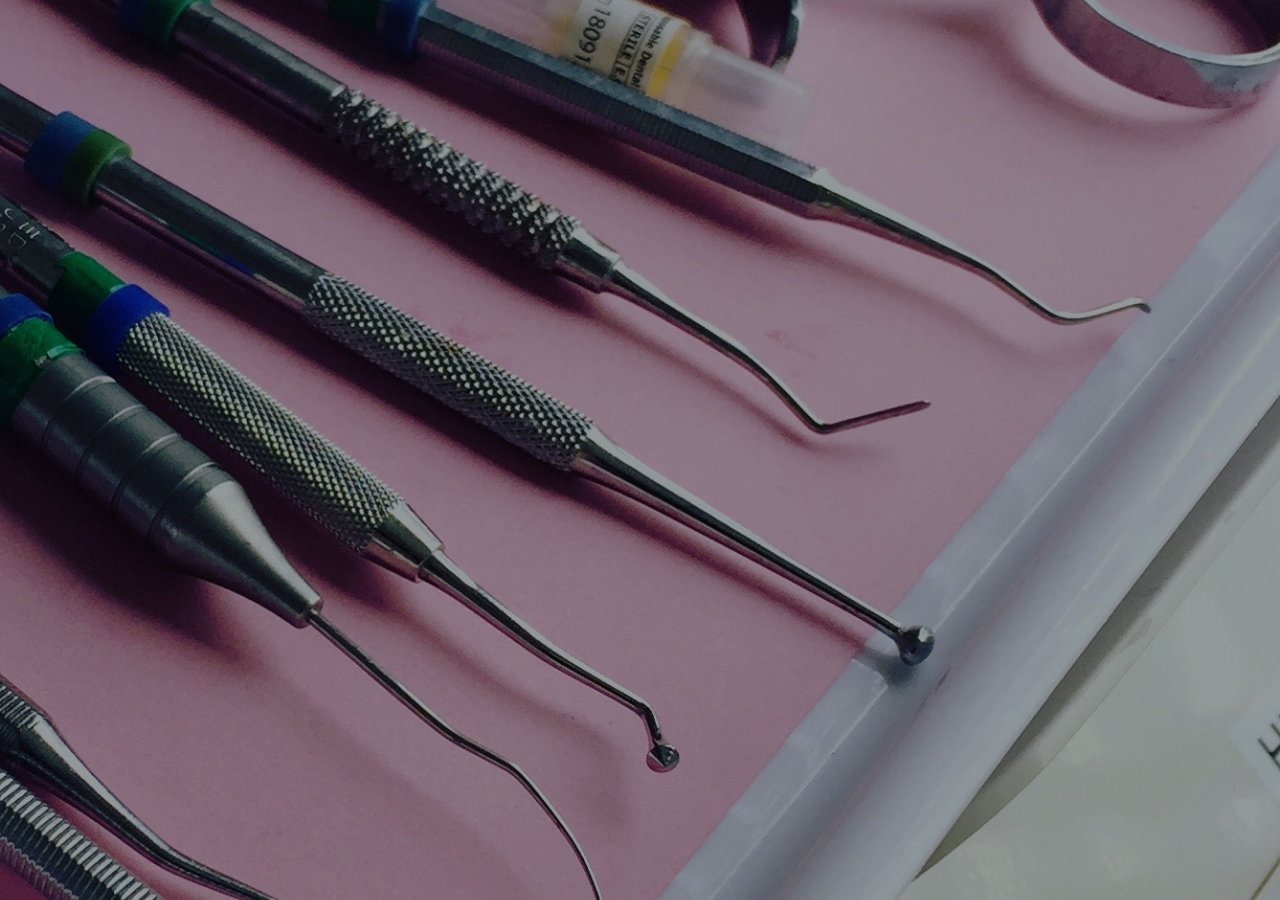
<file: index.html>
<!DOCTYPE html>
<html>
<head>
	<title>Warm Smiles Dentist</title>
	
	<link rel="stylesheet" type="text/css" href="https://maxcdn.bootstrapcdn.com/bootstrap/3.3.7/css/bootstrap.min.css">
	<link rel="stylesheet" type="text/css" href="app.css">
	<link rel="stylesheet" type="text/css" href="https://maxcdn.bootstrapcdn.com/font-awesome/4.6.3/css/font-awesome.min.css">
	<link href="https://fonts.googleapis.com/css?family=Lato:400,700" rel="stylesheet">
  <meta name="viewport" content="width=device-width, initial-scale=1">
</head>


<body class="fade-in">


    <nav class="navbar navbar-default">
      <div class="container">
        <!-- Brand and toggle get grouped for better mobile display -->
        <div class="navbar-header">
          <button type="button" class="navbar-toggle collapsed" data-toggle="collapse" data-target="#bs-example-navbar-collapse-1" aria-expanded="false">
            <span class="sr-only">Toggle navigation</span>
            <span class="icon-bar"></span>
            <span class="icon-bar"></span>
            <span class="icon-bar"></span>
          </button>
          <a class="navbar-brand" href="index.html"><i class="fa fa-smile-o"></i><i class="fa fa-smile-o"></i><i class="fa fa-smile-o"></i> Warm Smiles Dental</a>
        </div>

        <!-- Collect the nav links, forms, and other content for toggling -->
        <div class="collapse navbar-collapse" id="bs-example-navbar-collapse-1">
          <ul class="nav navbar-nav">
            <li><a href="index.html">Home</a></li>
            <li><a href="about.html">About</a></li>
            <li><a href="staff.html">Our Staff</a></li>
            <li><a href="contact.html">Contact</a></li>
          </ul>
          <ul class="nav navbar-nav navbar-right">
            <li><a href="consultation.html">Consultation  <i class="fa fa-user-plus" aria-hidden="true"></i></a></li>
            <li><a href="https://www.healthportalsite.com/">Patient Portal  <i class="fa fa-user" aria-hidden="true"></i></a></li>
        </div><!-- /.navbar-collapse -->
      </div><!-- /.container-fluid -->
    </nav>


    <div class="container">
    	<div class="row">
    		<div class="col-lg-12">
    			<div id="content">
    			<h1>Warm Smiles Dental</h1>
    				<h3>The ONLY Humane Dentist</h3>
    				<hr>
    				<a href="consultation.html" class="btn btn-default btn-lg"><i class="fa fa-heartbeat"></i></i> Schedule a consultation</a>
    			</div>
    		</div>
    	</div>
    </div>

            
    <!-- <div id="volunteer">
      <p>For information about vounteering for experiemental procedures, please contact <a href="mailto:GuntherVonHagens@example.com">Dr.Von_Hagens@warmsmiles.com</a></p>
    </div> -->
          
<script src="https://code.jquery.com/jquery-3.1.0.js" integrity="sha256-slogkvB1K3VOkzAI8QITxV3VzpOnkeNVsKvtkYLMjfk=" crossorigin="anonymous"></script>

<script type="text/javascript" src="https://maxcdn.bootstrapcdn.com/bootstrap/3.3.7/js/bootstrap.min.js"></script>


</body>
</html>
</file>
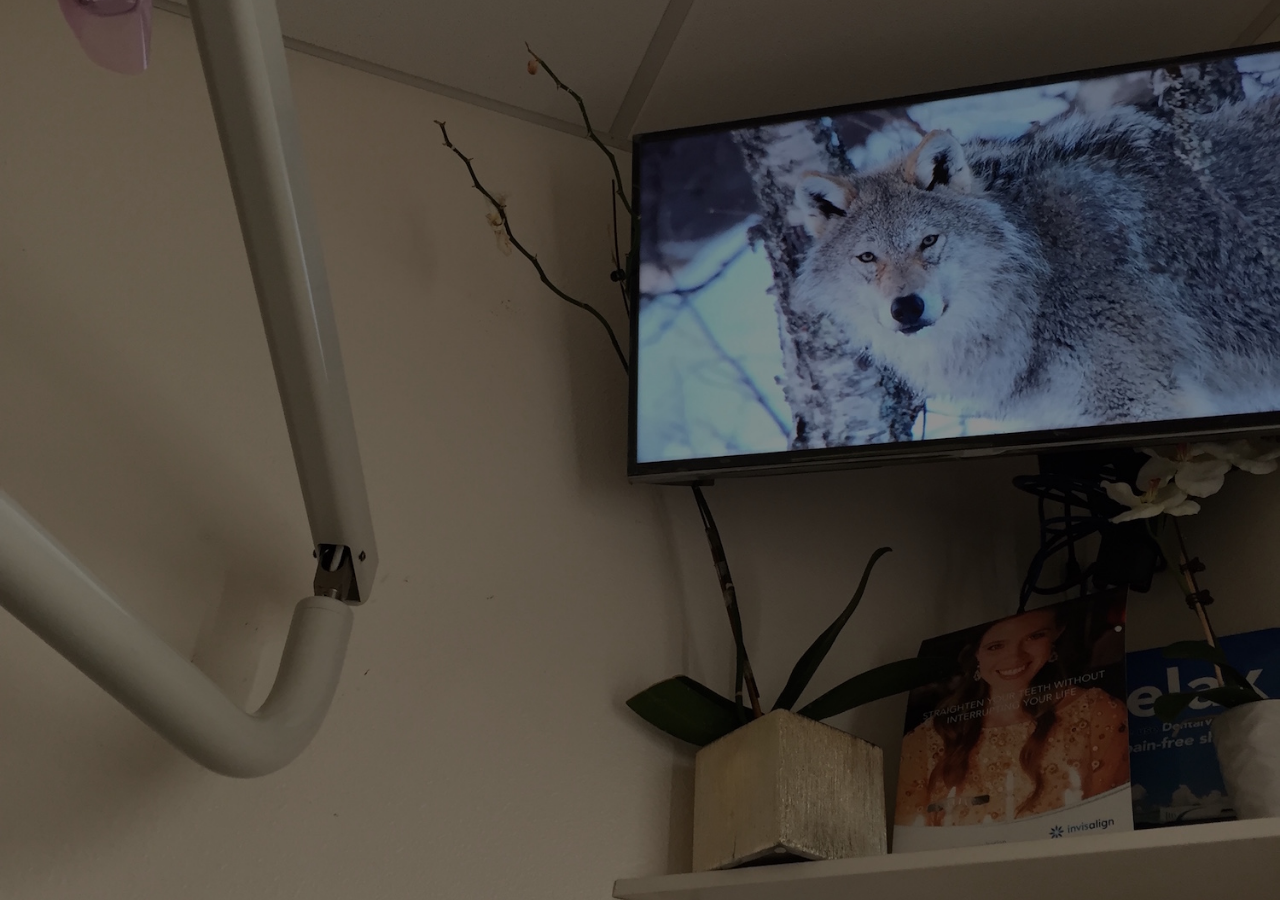
<file: about.html>
<!DOCTYPE html>
<html>
<head>
	<title>Warm Smiles Dental</title>
	
	<link rel="stylesheet" type="text/css" href="https://maxcdn.bootstrapcdn.com/bootstrap/3.3.7/css/bootstrap.min.css">
	<link rel="stylesheet" type="text/css" href="app.css">
	<link rel="stylesheet" type="text/css" href="https://maxcdn.bootstrapcdn.com/font-awesome/4.6.3/css/font-awesome.min.css">
	<link href="https://fonts.googleapis.com/css?family=Lato:400,700" rel="stylesheet">
  <meta name="viewport" content="width=device-width, initial-scale=1">
</head>


<body class="about-body fade-in">


<nav class="navbar navbar-default">
  <div class="container">
    <!-- Brand and toggle get grouped for better mobile display -->
    <div class="navbar-header">
      <button type="button" class="navbar-toggle collapsed" data-toggle="collapse" data-target="#bs-example-navbar-collapse-1" aria-expanded="false">
        <span class="sr-only">Toggle navigation</span>
        <span class="icon-bar"></span>
        <span class="icon-bar"></span>
        <span class="icon-bar"></span>
      </button>
      <a class="navbar-brand" href="index.html"><i class="fa fa-smile-o"></i><i class="fa fa-smile-o"></i><i class="fa fa-smile-o"></i> Warm Smiles Dental</a>
    </div>

    <!-- Collect the nav links, forms, and other content for toggling -->
    <div class="collapse navbar-collapse" id="bs-example-navbar-collapse-1">
      <ul class="nav navbar-nav">
        <li><a href="index.html">Home</a></li>
        <li><a href="about.html">About</a></li>
        <li><a href="staff.html">Our Staff</a></li>
        <li><a href="contact.html">Contact</a></li>
      </ul>
      <ul class="nav navbar-nav navbar-right">
        <li><a href="consultation.html">Consultation  <i class="fa fa-user-plus" aria-hidden="true"></i></a></li>
        <li><a href="https://www.healthportalsite.com/">Patient Portal  <i class="fa fa-user" aria-hidden="true"></i></a></li>
    </div><!-- /.navbar-collapse -->
  </div><!-- /.container-fluid -->
</nav>

<!-- The About Section -->
<div class="container">
	<div class="row">
		<div class="col-lg-12">
			<div id="about-content">
				<p class="about">Warm Smiles Dental was founded in 1992. The Doctor believes that the only avante garde dental practice is a practicing avante garde dental practice. We at Warm Smiles Dental are committed to bringing you the most current dental care approved or not approved by The American Dental Association.</p>
        <p class="about">His career has been driven by the firm belief that even if an institution tells you not to do something, you should do it anyway. The body is surprisingly resillient and the Doctor is living proof.  Rather than having 32 teeth like a typical human, he has 34, the most usuful being 2 incisors inplanted in the direct center of the roof of his mouth.  He maintains that the incisors are instrumental in keeping with the highest levels of dental hygeine. After he eats his lunch, he always quips, "Time to go scrape my tounge!"</p>
        <p>We are always accepting new patients at Warm Smiles Dental, so please click below to schedule a consultation today.</p>
				<hr>
				<a href="consultation.html" class="btn btn-default btn-lg"><i class="fa fa-heartbeat"></i></i> Schedule a consultation</a>
			</div>
		</div>
	</div>
</div>


<!-- <div id="volunteer">
      <p>For information about vounteering for experiemental procedures, please contact <a href="mailto:GuntherVonHagens@example.com">Dr.Von_Hagens@warmsmiles.com</a></p>
</div> -->

<script src="https://code.jquery.com/jquery-3.1.0.js" integrity="sha256-slogkvB1K3VOkzAI8QITxV3VzpOnkeNVsKvtkYLMjfk=" crossorigin="anonymous"></script>

<script type="text/javascript" src="https://maxcdn.bootstrapcdn.com/bootstrap/3.3.7/js/bootstrap.min.js"></script>


</body>
</html>
</file>
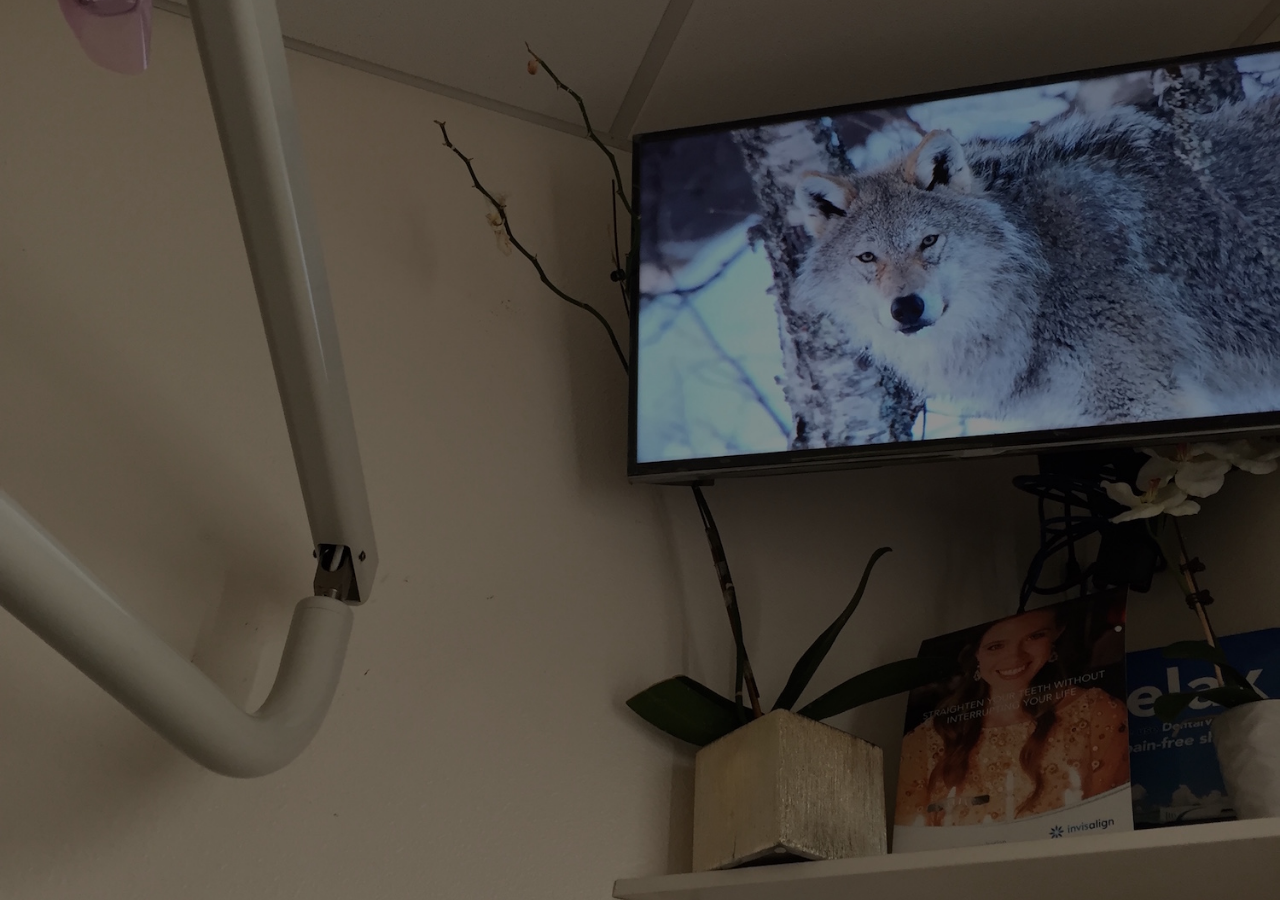
<file: consultation.html>
<!DOCTYPE html>
<html>
<head>
	<title>Warm Smiles Dental</title>
	
	<link rel="stylesheet" type="text/css" href="https://maxcdn.bootstrapcdn.com/bootstrap/3.3.7/css/bootstrap.min.css">
	<link rel="stylesheet" type="text/css" href="app.css">
	<link rel="stylesheet" type="text/css" href="https://maxcdn.bootstrapcdn.com/font-awesome/4.6.3/css/font-awesome.min.css">
	<link href="https://fonts.googleapis.com/css?family=Lato:400,700" rel="stylesheet">
  <meta name="viewport" content="width=device-width, initial-scale=1">
</head>


<body class="about-body fade-in">


<nav class="navbar navbar-default">
  <div class="container">
    <!-- Brand and toggle get grouped for better mobile display -->
    <div class="navbar-header">
      <button type="button" class="navbar-toggle collapsed" data-toggle="collapse" data-target="#bs-example-navbar-collapse-1" aria-expanded="false">
        <span class="sr-only">Toggle navigation</span>
        <span class="icon-bar"></span>
        <span class="icon-bar"></span>
        <span class="icon-bar"></span>
      </button>
      <a class="navbar-brand" href="index.html"><i class="fa fa-smile-o"></i><i class="fa fa-smile-o"></i><i class="fa fa-smile-o"></i> Warm Smiles Dental</a>
    </div>

    <!-- Collect the nav links, forms, and other content for toggling -->
    <div class="collapse navbar-collapse" id="bs-example-navbar-collapse-1">
      <ul class="nav navbar-nav">
        <li><a href="index.html">Home</a></li>
        <li><a href="about.html">About</a></li>
        <li><a href="staff.html">Our Staff</a></li>
        <li><a href="contact.html">Contact</a></li>
      </ul>
      <ul class="nav navbar-nav navbar-right">
        <li><a href="consultation.html">Consultation  <i class="fa fa-user-plus" aria-hidden="true"></i></a></li>
        <li><a href="https://www.healthportalsite.com/">Patient Portal  <i class="fa fa-user" aria-hidden="true"></i></a></li>
    </div><!-- /.navbar-collapse -->
  </div><!-- /.container-fluid -->
</nav>
      
    <div class="container">
            <form>
            <p>Schedule a Consultation</p>

              <div class="form-group">
                <label for="exampleInputEmail1">Name</label>
                <input type="text" class="form-control firstlast" id="exampleInputName" placeholder="First and Last Name">
              </div>

              <div class="form-group">
                <label for="exampleInputPassword1">Email Address</label>
                <input type="email" class="form-control" id="exampleInputEmail" placeholder="Email Address">
              </div>

              <div class="form-group">
                <label>What would you like to discuss with the Doctor?</label>
                <textarea rows="6" class="form-control" placeholder="Please, tell us everything." id="message" required data-validation-required-message="Please enter a message."></textarea>
              </div>

              <div class="form-group">
               <p class="find-us">How did you find us?  <span class="multi-source">[ you may select multiple sources <i class="fa fa-smile-o"></i>]</span></p>
                <select multiple class="form-control">
                <option>A friend of a friend</option>
                <option>Overheard someone talking about us</option>
                <option>Your significant other sent you here</option>
                <option>An algorithm</option>
                <option>A newspaper</option>
                <option>A Whole Foods bulletin board</option>
                <option>Your Uber driver</option>
                </select>
              </div>
              
              <div class="checkbox">
                <label>
                  <input type="checkbox"> Would you like to subscribe to our montly newsletter?
                </label>
              </div>

              <button type="submit" class="btn btn-default btn-lg">Submit</button>
              
            </form>
      </div>

      <!-- <div id="volunteer">
          <p>For information about vounteering for experiemental procedures, please contact <a href="mailto:GuntherVonHagens@example.com">Dr.Von_Hagens@warmsmiles.com</a></p>
      </div>
 -->

<script src="https://code.jquery.com/jquery-3.1.0.js" integrity="sha256-slogkvB1K3VOkzAI8QITxV3VzpOnkeNVsKvtkYLMjfk=" crossorigin="anonymous"></script>

<script type="text/javascript" src="https://maxcdn.bootstrapcdn.com/bootstrap/3.3.7/js/bootstrap.min.js"></script>


</body>
</html>
</file>
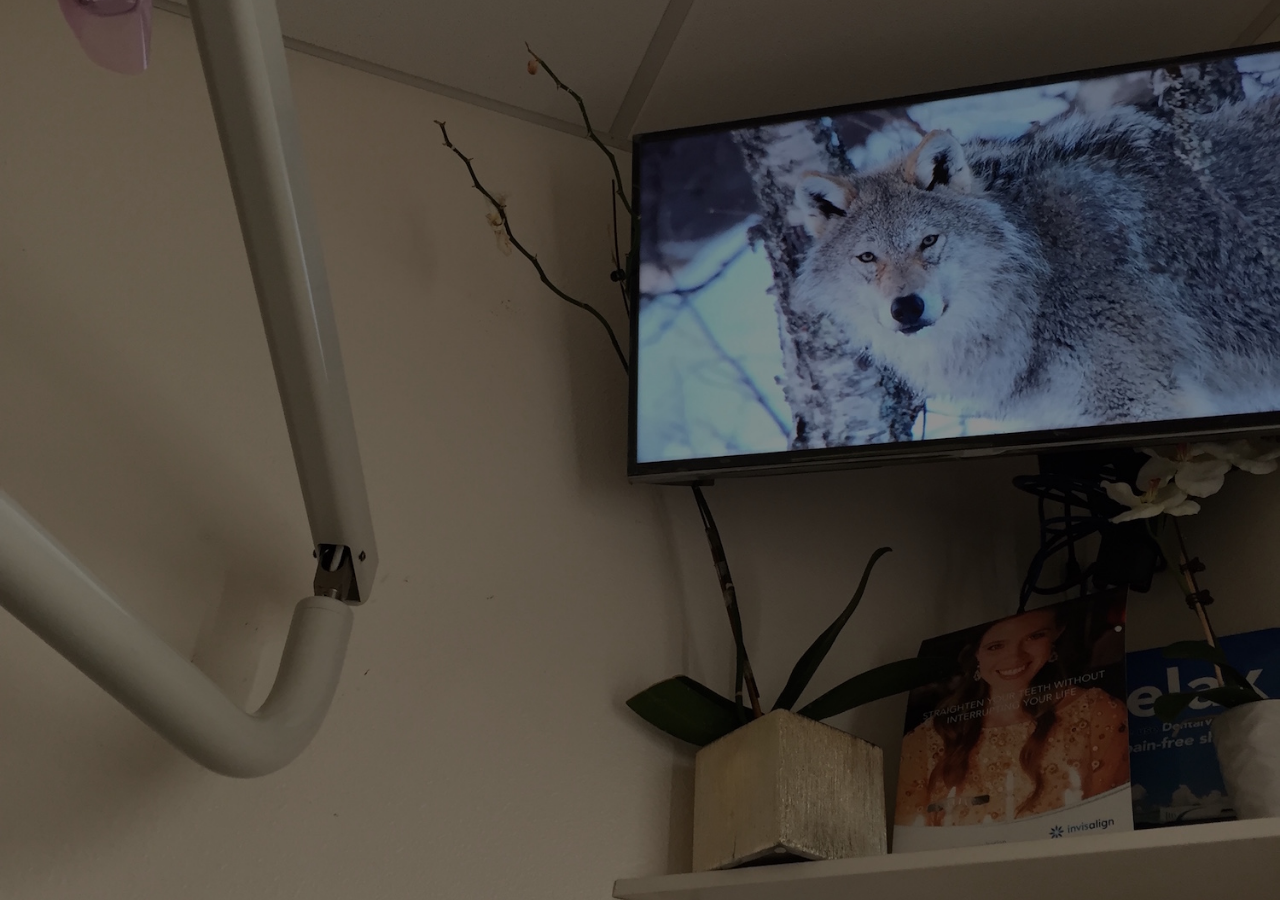
<file: contact.html>
<!DOCTYPE html>
<html>
<head>
	<title>Warm Smiles Dental</title>
	
	<link rel="stylesheet" type="text/css" href="https://maxcdn.bootstrapcdn.com/bootstrap/3.3.7/css/bootstrap.min.css">
	<link rel="stylesheet" type="text/css" href="app.css">
	<link rel="stylesheet" type="text/css" href="https://maxcdn.bootstrapcdn.com/font-awesome/4.6.3/css/font-awesome.min.css">
	<link href="https://fonts.googleapis.com/css?family=Lato:400,700" rel="stylesheet">
  <meta name="viewport" content="width=device-width, initial-scale=1">
</head>


<body class="about-body fade-in">


<nav class="navbar navbar-default">
  <div class="container">
    <!-- Brand and toggle get grouped for better mobile display -->
    <div class="navbar-header">
      <button type="button" class="navbar-toggle collapsed" data-toggle="collapse" data-target="#bs-example-navbar-collapse-1" aria-expanded="false">
        <span class="sr-only">Toggle navigation</span>
        <span class="icon-bar"></span>
        <span class="icon-bar"></span>
        <span class="icon-bar"></span>
      </button>
      <a class="navbar-brand" href="index.html"><i class="fa fa-smile-o"></i><i class="fa fa-smile-o"></i><i class="fa fa-smile-o"></i> Warm Smiles Dental</a>
    </div>

    <!-- Collect the nav links, forms, and other content for toggling -->
    <div class="collapse navbar-collapse" id="bs-example-navbar-collapse-1">
      <ul class="nav navbar-nav">
        <li><a href="index.html">Home</a></li>
        <li><a href="about.html">About</a></li>
        <li><a href="staff.html">Our Staff</a></li>
        <li><a href="contact.html">Contact</a></li>
      </ul>
      <ul class="nav navbar-nav navbar-right">
        <li><a href="consultation.html">Consultation  <i class="fa fa-user-plus" aria-hidden="true"></i></a></li>
        <li><a href="https://www.healthportalsite.com/">Patient Portal  <i class="fa fa-user" aria-hidden="true"></i></a></li>
    </div><!-- /.navbar-collapse -->
  </div><!-- /.container-fluid -->
</nav>


<div class="container">
	<div class="row">
		<div class="col-lg-12">
			<div id="contact-content">
				<p class="about">For all other inquiries, please call <a href="tel:666-666-6666">(773)-320-1204</a>, you will be directed to our automated phone system. Please refer to the operator as 'Arianna', she's very receptive, warm and will help connect you with our Research, Legal and Billing departments. We do not accept Public Option Insurance. We do not accept walk-ins.
        <p>If this is a medical emergency please go to the nearest phone and dial 911. If you do not have a phone, please go to your nearest neighbor and ask to use their phone. Please remember, neighbors are often distrustful of eachother, so remain calm. We live in a dangerous world and tough times have affected us all.</p>
        <p>For information about vounteering for experiemental procedures, please contact <a href="mailto:dr.hagens@warmsmiles.com">staff@warmsmiles.com</a></p>
        <p class="warm-smiles-staff"><i class="fa fa-heartbeat"></i></i><i class="fa fa-heartbeat"></i></i>  Warm Smiles Staff  <i class="fa fa-heartbeat"></i></i><i class="fa fa-heartbeat"></i></i></p>
				<a href="index.html" class="btn btn-default btn-lg"><i class="fa fa-home"></i></i> Go Home</a>
			</div>
		</div>
	</div>
</div>

<!-- <div id="volunteer">
      <p>For information about vounteering for experiemental procedures, please contact <a href="mailto:GuntherVonHagens@example.com">Dr.Von_Hagens@warmsmiles.com</a></p>
</div> -->

<script src="https://code.jquery.com/jquery-3.1.0.js" integrity="sha256-slogkvB1K3VOkzAI8QITxV3VzpOnkeNVsKvtkYLMjfk=" crossorigin="anonymous"></script>

<script type="text/javascript" src="https://maxcdn.bootstrapcdn.com/bootstrap/3.3.7/js/bootstrap.min.js"></script>


</body>
</html>
</file>
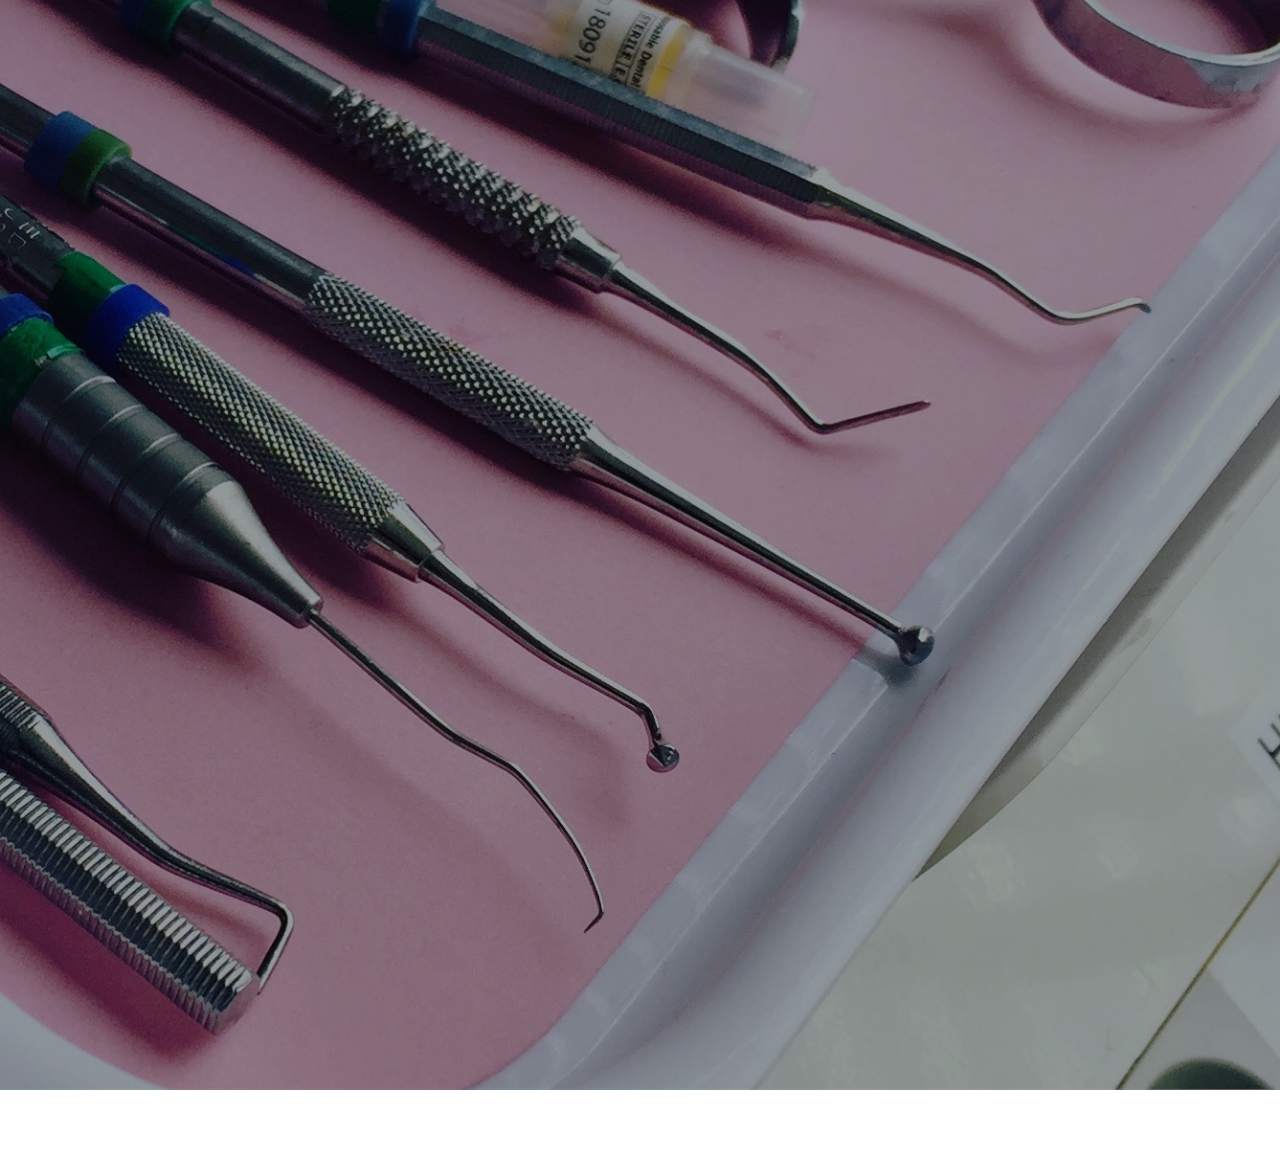
<file: staff.html>
<!DOCTYPE html>
<html>
<head>
  <title>Warm Smiles Dental</title>
  
  <link rel="stylesheet" type="text/css" href="https://maxcdn.bootstrapcdn.com/bootstrap/3.3.7/css/bootstrap.min.css">
  <link rel="stylesheet" type="text/css" href="app.css">
  <link rel="stylesheet" type="text/css" href="https://maxcdn.bootstrapcdn.com/font-awesome/4.6.3/css/font-awesome.min.css">
  <link href="https://fonts.googleapis.com/css?family=Lato:400,700" rel="stylesheet">
  <meta name="viewport" content="width=device-width, initial-scale=1">

</head>


<body class="fade-in">


    <nav class="navbar navbar-default">
      <div class="container">
        <!-- Brand and toggle get grouped for better mobile display -->
        <div class="navbar-header">
          <button type="button" class="navbar-toggle collapsed" data-toggle="collapse" data-target="#bs-example-navbar-collapse-1" aria-expanded="false">
            <span class="sr-only">Toggle navigation</span>
            <span class="icon-bar"></span>
            <span class="icon-bar"></span>
            <span class="icon-bar"></span>
          </button>
          <a class="navbar-brand" href="index.html"><i class="fa fa-smile-o"></i><i class="fa fa-smile-o"></i><i class="fa fa-smile-o"></i> Warm Smiles Dental</a>
        </div>

        <!-- Collect the nav links, forms, and other content for toggling -->
        <div class="collapse navbar-collapse" id="bs-example-navbar-collapse-1">
          <ul class="nav navbar-nav">
            <li><a href="index.html">Home</a></li>
            <li><a href="about.html">About</a></li>
            <li><a href="staff.html">Our Staff</a></li>
            <li><a href="contact.html">Contact</a></li>
          </ul>
          <ul class="nav navbar-nav navbar-right">
            <li><a href="consultation.html">Consultation  <i class="fa fa-user-plus" aria-hidden="true"></i></a></li>
            <li><a href="https://www.healthportalsite.com/">Patient Portal  <i class="fa fa-user" aria-hidden="true"></i></a></li>
        </div><!-- /.navbar-collapse -->
      </div><!-- /.container-fluid -->
    </nav>



    <div class="container">
  
          <p class="staff">Warm Smiles Staff</p>
          
          <div class="row">
            <div class="profile-photo col-md-4">
                  <div class="thumbnail">
                    <img src="images/profile.jpg">
                  </div>
                <p class="profile-description">IMAGE</p>
            </div>

            <div class="profile-photo col-md-4">
                  <div class="thumbnail">
                    <img src="images/profile.jpg">
                  </div>
                <p class="profile-description">IMAGE</p>
            </div>

            <div class="profile-photo col-md-4">
                  <div class="thumbnail">
                    <img src="images/profile.jpg">
                  </div>
                <p class="profile-description">IMAGE</p>
            </div>
          
            <div class="profile-photo col-md-4">
                  <div class="thumbnail">
                    <img src="images/profile.jpg">
                  </div>
                <p class="profile-description">IMAGE</p>
            </div>

            <div class="profile-photo col-md-4">
                  <div class="thumbnail">
                    <img src="images/profile.jpg">
                  </div>
                <p class="profile-description">IMAGE</p>
            </div>

            <div class="profile-photo col-md-4">
                  <div class="thumbnail">
                    <img src="images/profile.jpg">
                  </div>
                <p class="profile-description">IMAGE</p>
            </div>
          </div>
  </div>

  
<script src="https://code.jquery.com/jquery-3.1.0.js" integrity="sha256-slogkvB1K3VOkzAI8QITxV3VzpOnkeNVsKvtkYLMjfk=" crossorigin="anonymous"></script>

<script type="text/javascript" src="https://maxcdn.bootstrapcdn.com/bootstrap/3.3.7/js/bootstrap.min.js"></script>


</body>

</html>
</file>
<file: app.css>
html, body {
  overflow-x: hidden;
}

body {
	font-family: "Arial Rounded MT Bold", Lato;
  background: url(images/tray.JPG) no-repeat center center fixed;
  -webkit-background-size: cover;
  -moz-background-size: cover;
  -o-background-size: cover;
  background-size: cover;
  color: white;
}

.about-body {
	background: url(images/office.JPG) no-repeat center center fixed;
	-webkit-background-size: cover;
  -moz-background-size: cover;
  -o-background-size: cover;
  background-size: cover;
  color: white;
	font-family: "Arial Rounded MT Bold", Lato;

}

#content {
	text-align: center;
	padding-top: 25%;
	text-shadow: 0px 4px 3px rgba(0,0,0,.4),
				 0px 8px 13px rgba(0,0,0,.1),
				 0px 18px 23px rgba(0,0,0,.1);
}

#about-content {
	text-align: center;
	padding-top: 25%;
	margin: 50px auto;
		
}

#contact-content {
	text-align: center;
	padding-top: 25%;
	margin: 50px auto;
		
}

h1 {
	font-weight: 700;
	font-size: 5em;
}

hr { 
	width: 400px;
	border-top: 1px solid #F8F8F8;
	border-bottom: 1px solid rgba(0, 0, 0, .2);
}

h3 {
	font-family: "signpainter", script;
}

a:link {
	color: yellow;
}

/*Navbar*/


.navbar-default {
	background-color: rgba(243, 194, 194, 1);
	border: none;
}

.navbar-default .navbar-nav > li > a:hover {
	background-color: rgba(143, 228, 228, .5);
}

.navbar-default .navbar-nav > li > a {
	color: white;
}

.fa-smile-o {
	padding: 2px;
}



.thumbnail {
	padding: 10px;
	padding-top: 20px;
	background-color: rgba(143, 228, 228, .7);
	border: 1px solid rgba(243, 194, 194, 1);
}

.staff {
	text-align: center;
	font-size: 2em;
}

.warm-smiles-staff {
	font-size: 20px;
	margin-top: 50px;
}

.profile-description {
	text-align: center;
	padding-bottom: 30px;
}

#volunteer {
	position: absolute;
    bottom: 0;
	text-shadow: none;
	margin: auto;
    width: 100%;
    text-align: center;

}

.multi-source {
	font-size: .75em;
}

.find-us {
	font-size: 14px;
}


/*NAVBAR COLLAPSE ALTERATIONS*/

@media (max-width: 1000px) {
    .navbar-header {
        float: none;
    }
    .navbar-left,.navbar-right {
        float: none !important;
    }
    .navbar-toggle {
        display: block;
    }
    .navbar-collapse {
        border-top: 1px solid transparent;
        box-shadow: inset 0 1px 0 rgba(255,255,255,0.1);
    }
    .navbar-fixed-top {
        top: 0;
        border-width: 0 0 1px;
    }
    .navbar-collapse.collapse {
        display: none!important;
    }
    .navbar-nav {
        float: none!important;
        margin-top: 7.5px;
    }
    .navbar-nav>li {
        float: none;
    }
    .navbar-nav>li>a {
        padding-top: 10px;
        padding-bottom: 10px;
    }
    .collapse.in{
        display:block !important;
    }
}

.navbar-default .navbar-toggle {
    border-color: rgba(143, 228, 228, 1);
}

/*Form*/
 
form {
	padding-top: 50px;
} 
form p {
	font-size: 2em;
}

.form-control {

	margin-top: 10px;
    display: block;
    width: 75%;
    height: 50px;
    padding: 6px 12px;
    font-size: 14px;
    line-height: 1.42857143;
    color: white;
    background-color: rgba(255, 255, 255, .3);
    background-image: none;
    border: 1px solid #ccc;
    border-top: 10px solid rgba(143, 228, 228, .5);
    border-bottom: 10px solid rgba(243, 194, 194, .5);
    border-radius: 4px;
    -webkit-box-shadow: inset 0 1px 1px rgba(0,0,0,.075);
    box-shadow: inset 0 1px 1px rgba(0,0,0,.075);
    -webkit-transition: border-color ease-in-out .15s,-webkit-box-shadow ease-in-out .15s;
    -o-transition: border-color ease-in-out .15s,box-shadow ease-in-out .15s;
    transition: border-color ease-in-out .15s,box-shadow ease-in-out .15s;
  }



.form-control::-webkit-input-placeholder { color: rgba(255, 255, 255, .5); }
.form-control:-moz-placeholder { color: rgba(255, 255, 255, .51); }
.form-control::-moz-placeholder { color: rgba(255, 255, 255, .5); }
.form-control:-ms-input-placeholder { color: rgba(255, 255, 255, .5); }



.btn-default {
    margin-top: 20px;
    color: rgba(255, 255, 255, .7);
    background-color: rgba(243, 194, 194, .75);
    text-transform: uppercase;
    border-radius: 0;
    margin-bottom: 50px;

    
}

.btn-default:hover {
	color: white;
	background-color: pink;
	-webkit-transition: border-color ease-in-out .15s,-webkit-box-shadow ease-in-out .15s;
    -o-transition: border-color ease-in-out .15s,box-shadow ease-in-out .15s;
    transition: border-color ease-in-out .15s,box-shadow ease-in-out .15s;
}


/*Fade in Effect*/

@-webkit-keyframes fadeIn { from { opacity:0; } to { opacity:1; } }
@-moz-keyframes In { from { opacity:0; } to { opacity:1; } }
@keyframes fadeIn { from { opacity:0; } to { opacity:1; } }

.fade-in {
  opacity:0;  /* make things invisible upon start */
  -webkit-animation:fadeIn ease-in 1;  /* call our keyframe named fadeIn, use animattion ease-in and repeat it only 1 time */
  -moz-animation:fadeIn ease-in 1;
  animation:fadeIn ease-in 1;

  -webkit-animation-fill-mode:forwards;  /* this makes sure that after animation is done we remain at the last keyframe value (opacity: 1)*/
  -moz-animation-fill-mode:forwards;
  animation-fill-mode:forwards;

  -webkit-animation-duration:2s;
  -moz-animation-duration:2s;
  animation-duration:2s;
}

.fade-in.one {
  -webkit-animation-delay: 0.7s;
  -moz-animation-delay: 0.7s;
  animation-delay: 0.7s;
}

.fade-in.two {
	-webkit-animation-delay: 2.5s;
  -moz-animation-delay: 2.5s;
  animation-delay: 2.5s;

}
</file>
